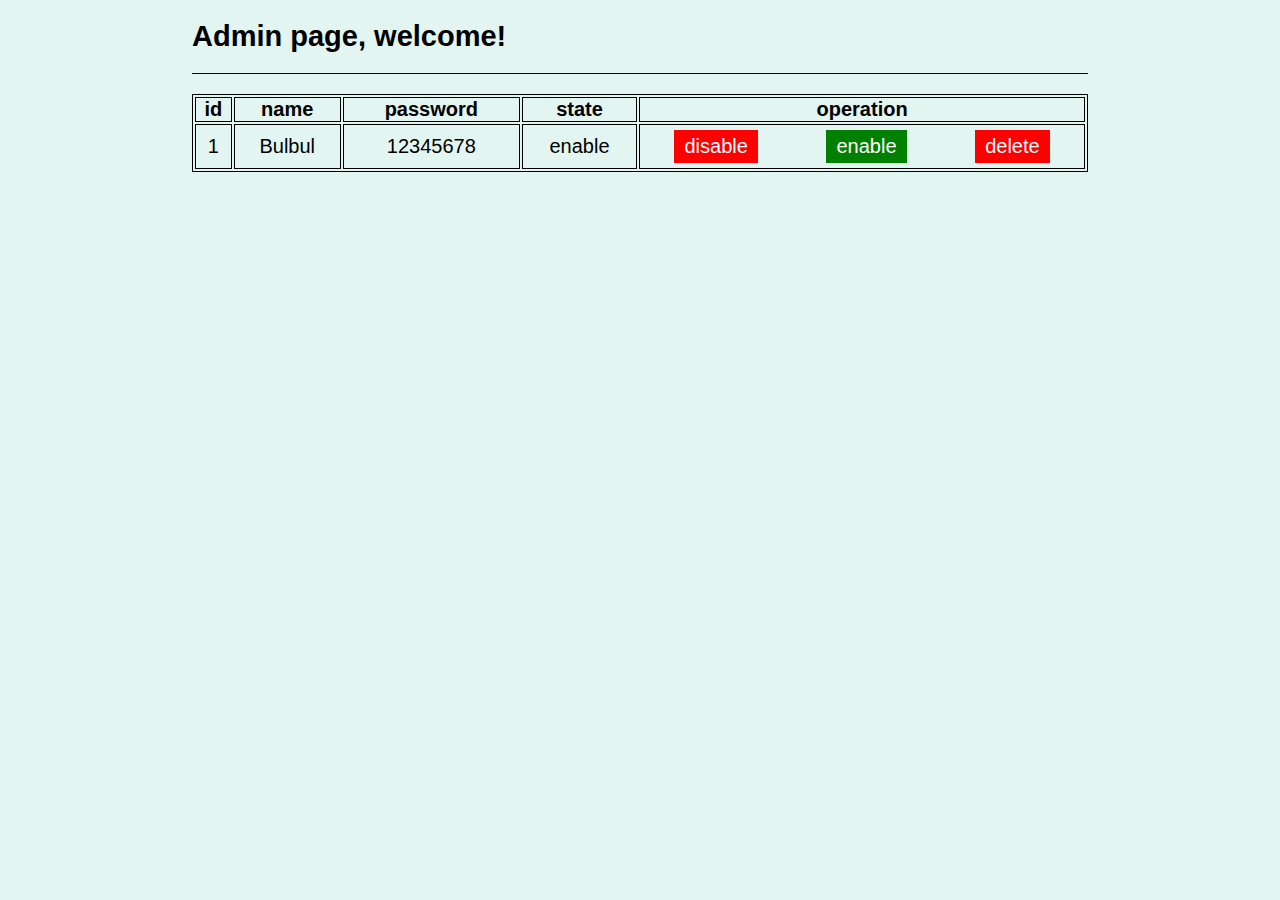
<file: admin.html>
<!DOCTYPE html>
<html lang="en">
	<head>
		<meta charset="UTF-8" />
		<meta name="viewport" content="width=device-width, initial-scale=1.0" />

		<title>Admin</title>

		<link rel="shortcut icon" href="coffee.ico" type="image/x-icon" />

		<link rel="stylesheet" href="css/customize.css" />
		<link rel="stylesheet" href="css/common.css" />
		<link rel="stylesheet" href="css/admin.css" />

		<script src="js/jquery.min.js"></script>
	</head>
	<body>
		<div class="layout admin-page">
			<h1 class="title">Admin page, welcome!</h1>

			<table class="user-table">
				<tr>
					<th>id</th>
					<th>name</th>
					<th>password</th>
					<th>state</th>
					<th>operation</th>
				</tr>
				<tr>
					<td>1</td>
					<td>Bulbul</td>
					<td>12345678</td>
					<td>enable</td>
					<td class="op">
						<button class="disable">disable</button>
						<button class="enable">enable</button>
						<button class="disable">delete</button>
					</td>
				</tr>
			</table>
		</div>
	</body>
</html>
</file>
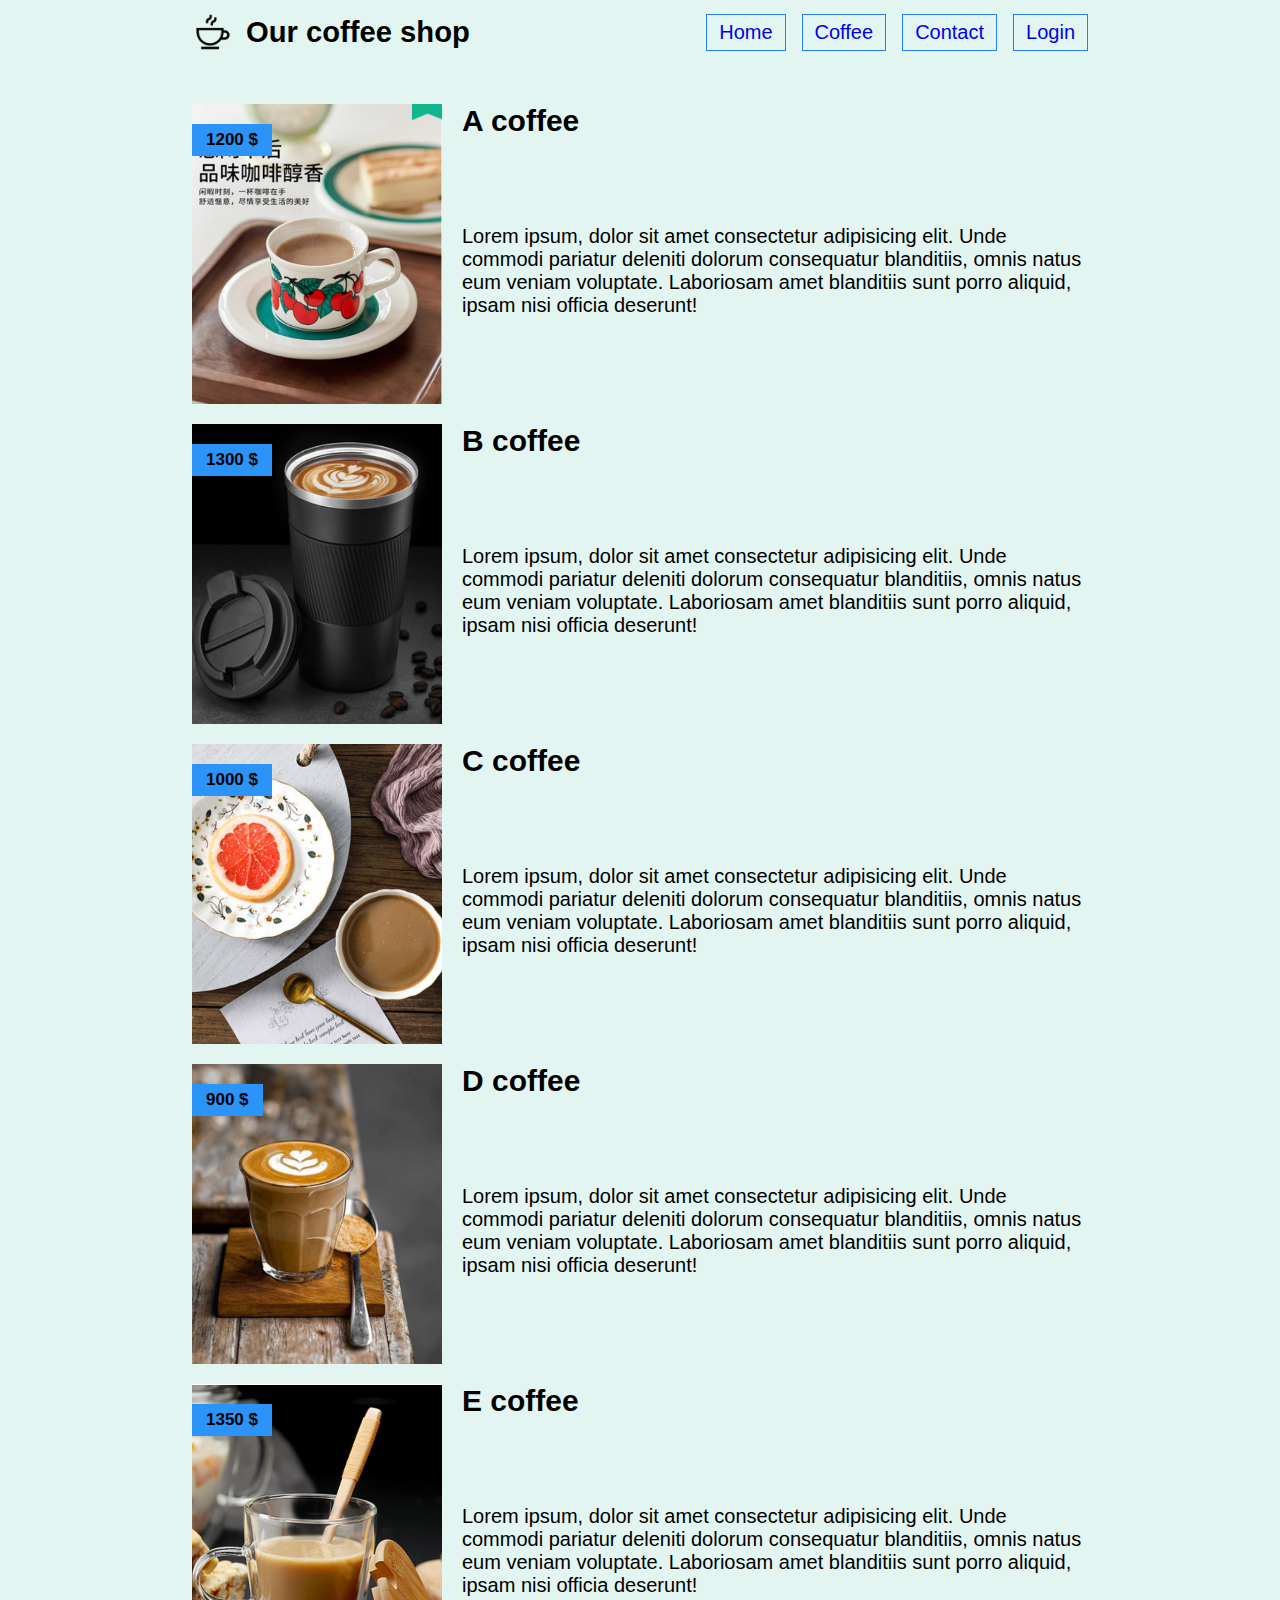
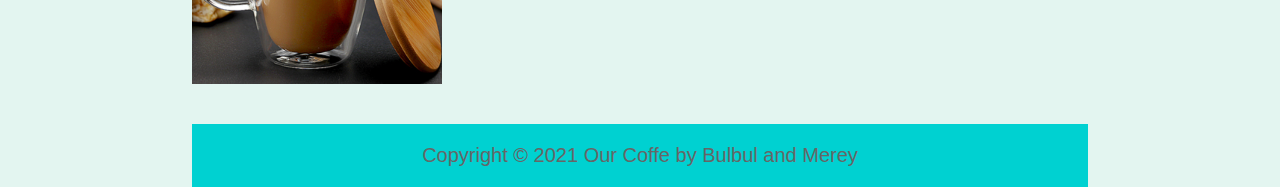
<file: coffer.html>
<!DOCTYPE html>
<html lang="en">
	<head>
		<meta charset="UTF-8" />
		<meta name="viewport" content="width=device-width, initial-scale=1.0" />

		<title>Bul·Coffee</title>

		<link rel="shortcut icon" href="咖啡.ico" type="image/x-icon" />

		<link rel="stylesheet" href="css/customize.css" />
		<link rel="stylesheet" href="css/common.css" />
		<link rel="stylesheet" href="css/navbar.css" />
		<link rel="stylesheet" href="css/footer.css" />
		<link rel="stylesheet" href="css/coffer.css" />

		<script src="js/jquery.min.js"></script>
		<script src="js/navbar.js"></script>
	</head>

	<body>
		<div class="layout">
			<header class="layout navbar">
				<img src="images/coffee.png" alt="logo" class="logo" />
				<h1 class="title">Our coffee shop</h1>

				<ul class="links">
					<li class="link"><a  onclick="link1()" href="index.html" >Home</a></li>
					<li class="link"><a  onclick="link2()" href="coffer.html" >Coffee</a></li>
					<li class="link"><a  onclick="link3()" href="contact.html" >Contact</a></li>
					<li class="link"><a  onclick="link4()" href="login.html" >Login</a></li>
				</ul>
			</header>
			<!-- 解决导航栏高度塌陷, navbar.js中实现 -->
			<div class="navbar-support"></div>

			<section class="coffees">
				<div class="coffee">
					<div class="img-wrap">
						<p class="price">1200 $</p>
						<img src="images/focus0.jpg" alt="coffee" class="image" />
					</div>

					<div class="info">
						<h2 class="name">A coffee</h2>
						<p class="desc">
							Lorem ipsum, dolor sit amet consectetur adipisicing elit. Unde
							commodi pariatur deleniti dolorum consequatur blanditiis, omnis
							natus eum veniam voluptate. Laboriosam amet blanditiis sunt porro
							aliquid, ipsam nisi officia deserunt!
						</p>
					</div>
				</div>

				<div class="coffee">
					<div class="img-wrap">
						<p class="price">1300 $</p>
						<img src="images/focus1.jpg" alt="coffee" class="image" />
					</div>

					<div class="info">
						<h2 class="name">B coffee</h2>
						<p class="desc">
							Lorem ipsum, dolor sit amet consectetur adipisicing elit. Unde
							commodi pariatur deleniti dolorum consequatur blanditiis, omnis
							natus eum veniam voluptate. Laboriosam amet blanditiis sunt porro
							aliquid, ipsam nisi officia deserunt!
						</p>
					</div>
				</div>

				<div class="coffee">
					<div class="img-wrap">
						<p class="price">1000 $</p>
						<img src="images/focus2.jpg" alt="coffee" class="image" />
					</div>

					<div class="info">
						<h2 class="name">C coffee</h2>
						<p class="desc">
							Lorem ipsum, dolor sit amet consectetur adipisicing elit. Unde
							commodi pariatur deleniti dolorum consequatur blanditiis, omnis
							natus eum veniam voluptate. Laboriosam amet blanditiis sunt porro
							aliquid, ipsam nisi officia deserunt!
						</p>
					</div>
				</div>

				<div class="coffee">
					<div class="img-wrap">
						<p class="price">900 $</p>
						<img src="images/focus3.jpg" alt="coffee" class="image" />
					</div>

					<div class="info">
						<h2 class="name">D coffee</h2>
						<p class="desc">
							Lorem ipsum, dolor sit amet consectetur adipisicing elit. Unde
							commodi pariatur deleniti dolorum consequatur blanditiis, omnis
							natus eum veniam voluptate. Laboriosam amet blanditiis sunt porro
							aliquid, ipsam nisi officia deserunt!
						</p>
					</div>
				</div>

				<div class="coffee">
					<div class="img-wrap">
						<p class="price">1350 $</p>
						<img src="images/focus4.jpg" alt="coffee" class="image" />
					</div>

					<div class="info">
						<h2 class="name">E coffee</h2>
						<p class="desc">
							Lorem ipsum, dolor sit amet consectetur adipisicing elit. Unde
							commodi pariatur deleniti dolorum consequatur blanditiis, omnis
							natus eum veniam voluptate. Laboriosam amet blanditiis sunt porro
							aliquid, ipsam nisi officia deserunt!
						</p>
					</div>
				</div>
			</section>

			<footer class="footer">Copyright © 2021 Our Coffe by Bulbul and Merey</footer>
		</div>
	</body>
</html>
</file>
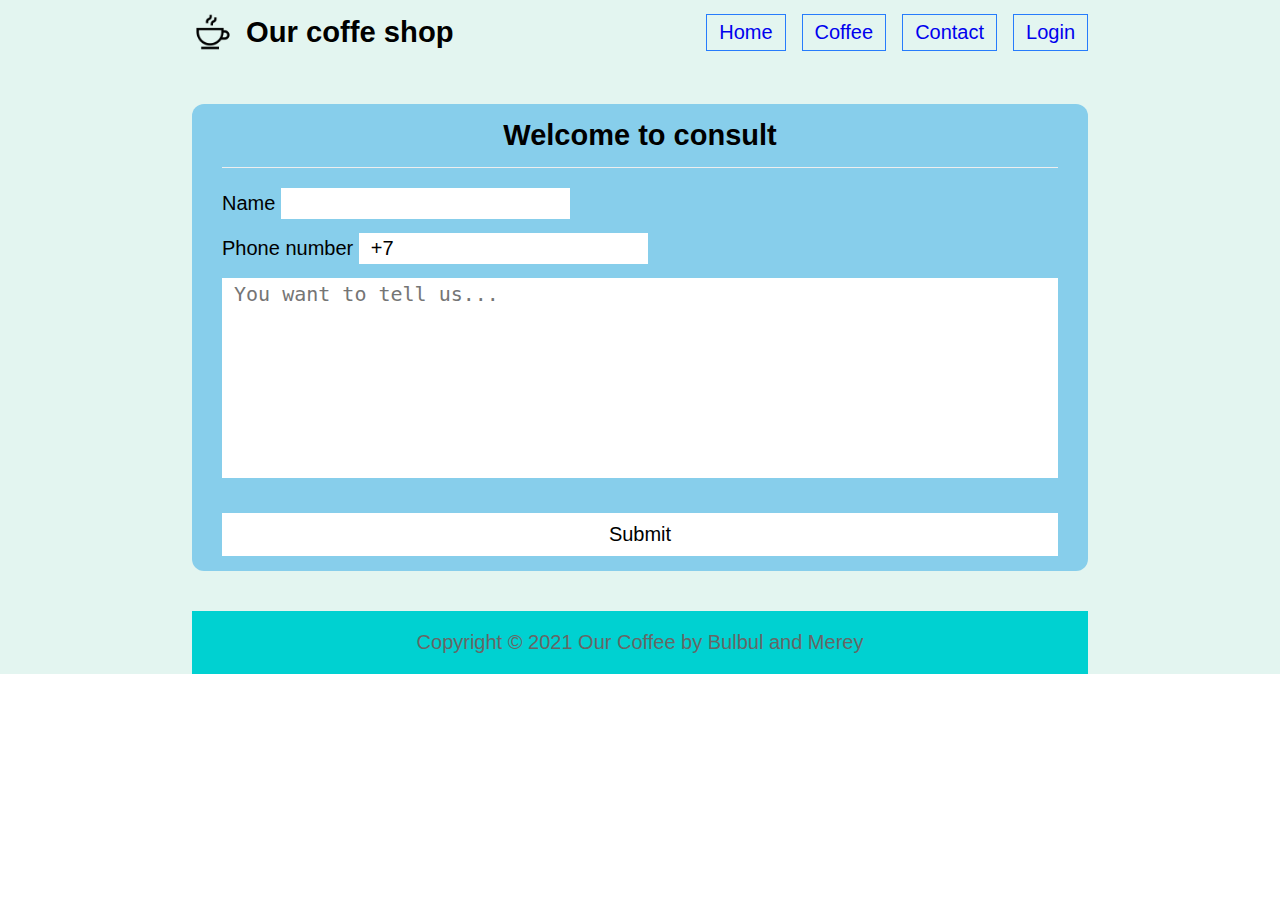
<file: contact.html>
<!DOCTYPE html>
<html lang="en">
	<head>
		<meta charset="UTF-8" />
		<meta name="viewport" content="width=device-width, initial-scale=1.0" />

		<title>Bul·Coffee</title>

		<link rel="shortcut icon" href="coffee.ico" type="image/x-icon" />

		<link rel="stylesheet" href="css/customize.css" />
		<link rel="stylesheet" href="css/common.css" />
		<link rel="stylesheet" href="css/navbar.css" />
		<link rel="stylesheet" href="css/footer.css" />
		<link rel="stylesheet" href="css/contact.css" />

		<script src="js/jquery.min.js"></script>
		<script src="js/navbar.js"></script>
	</head>

	<body>
		<div class="layout">
			<header class="layout navbar">
				<img src="images/coffee.png" alt="logo" class="logo" />
				<h1 class="title">Our coffe shop</h1>

				<ul class="links">
					<li class="link"><a  onclick="link1()" href="index.html" >Home</a></li>
					<li class="link"><a  onclick="link2()" href="coffer.html" >Coffee</a></li>
					<li class="link"><a  onclick="link3()" href="contact.html" >Contact</a></li>
					<li class="link"><a  onclick="link4()" href="login.html" >Login</a></li>
				</ul>
			</header>
			<!-- 解决导航栏高度塌陷, navbar.js中实现 -->
			<div class="navbar-support"></div>

			<form class="contact-form">
				<h1 class="title">Welcome to consult</h1>

				<div class="fileds">
					<div class="field">
						<label for="name">Name</label>
						<input type="text" id="name" />
					</div>

					<div class="field">
						<label for="phoneNumber">Phone number</label>
						<input type="tel" value="+7" id="phoneNumber" />
					</div>

					<textarea
						id="message"
						placeholder="You want to tell us..."
					></textarea>

					<button type="submit">Submit</button>
				</div>
			</form>

			<footer class="footer">Copyright © 2021 Our Coffee by Bulbul and Merey</footer>
		</div>
	</body>
</html>
</file>
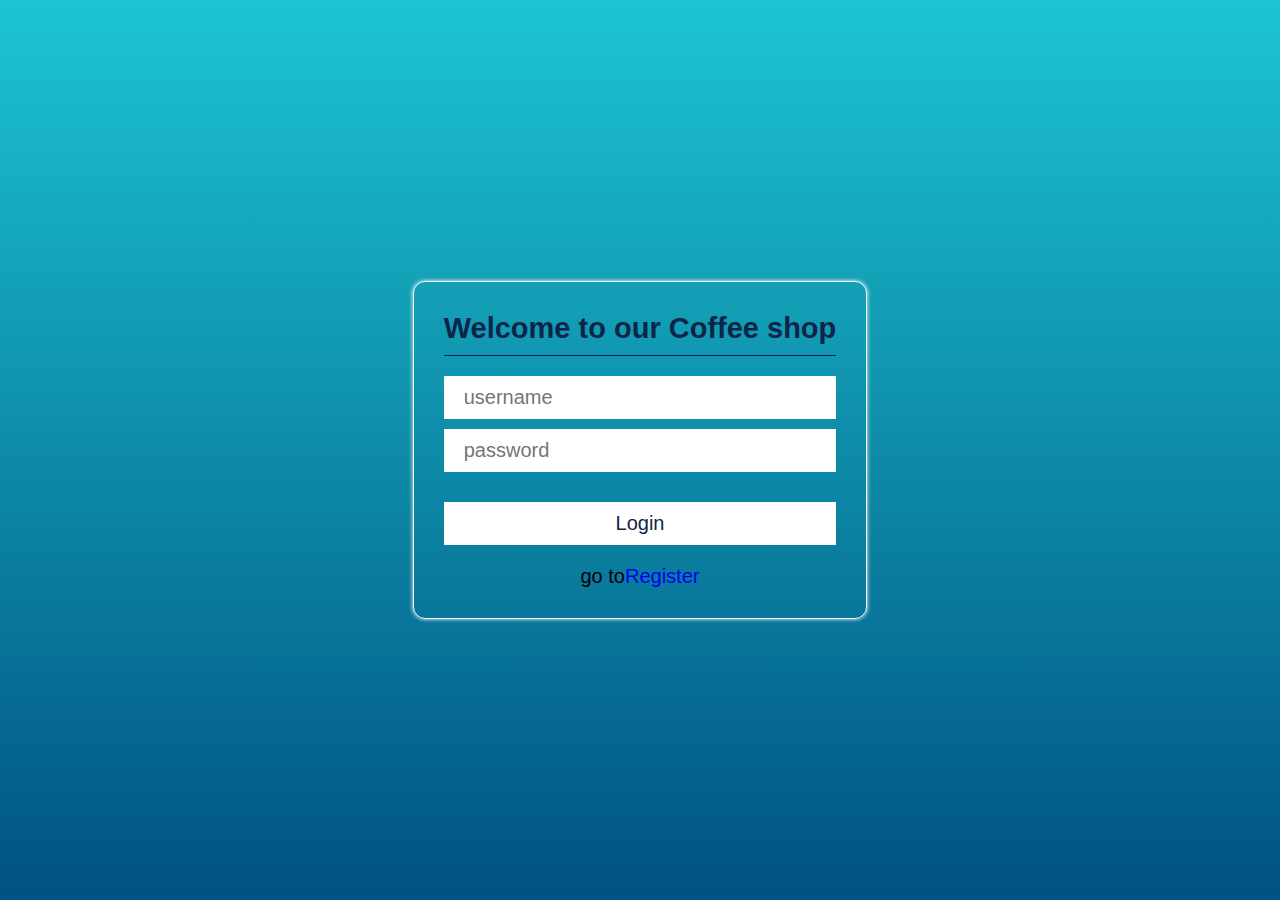
<file: login.html>
<!DOCTYPE html>
<html lang="en">
	<head>
		<meta charset="UTF-8" />
		<meta name="viewport" content="width=device-width, initial-scale=1.0" />

		<title>Bul·Coffee</title>

		<link rel="shortcut icon" href="coffee.ico" type="image/x-icon" />

		<link rel="stylesheet" href="css/customize.css" />
		<link rel="stylesheet" href="css/common.css" />
		<link rel="stylesheet" href="css/login.css" />

		<script src="js/jquery.min.js"></script>
	</head>

	<body class="layout">
		<form class="login-form" method="get" action="index.html">
			<h2 class="title">Welcome to our Coffee shop</h2>

			<input type="text" placeholder="username" />

			<input type="password" placeholder="password" />

			<button type="submit">Login</button>

			<ul class="to-other">
				<li>go to<a href="./register.html">Register</a></li>
			</ul>
		</form>
	</body>
</html>
</file>
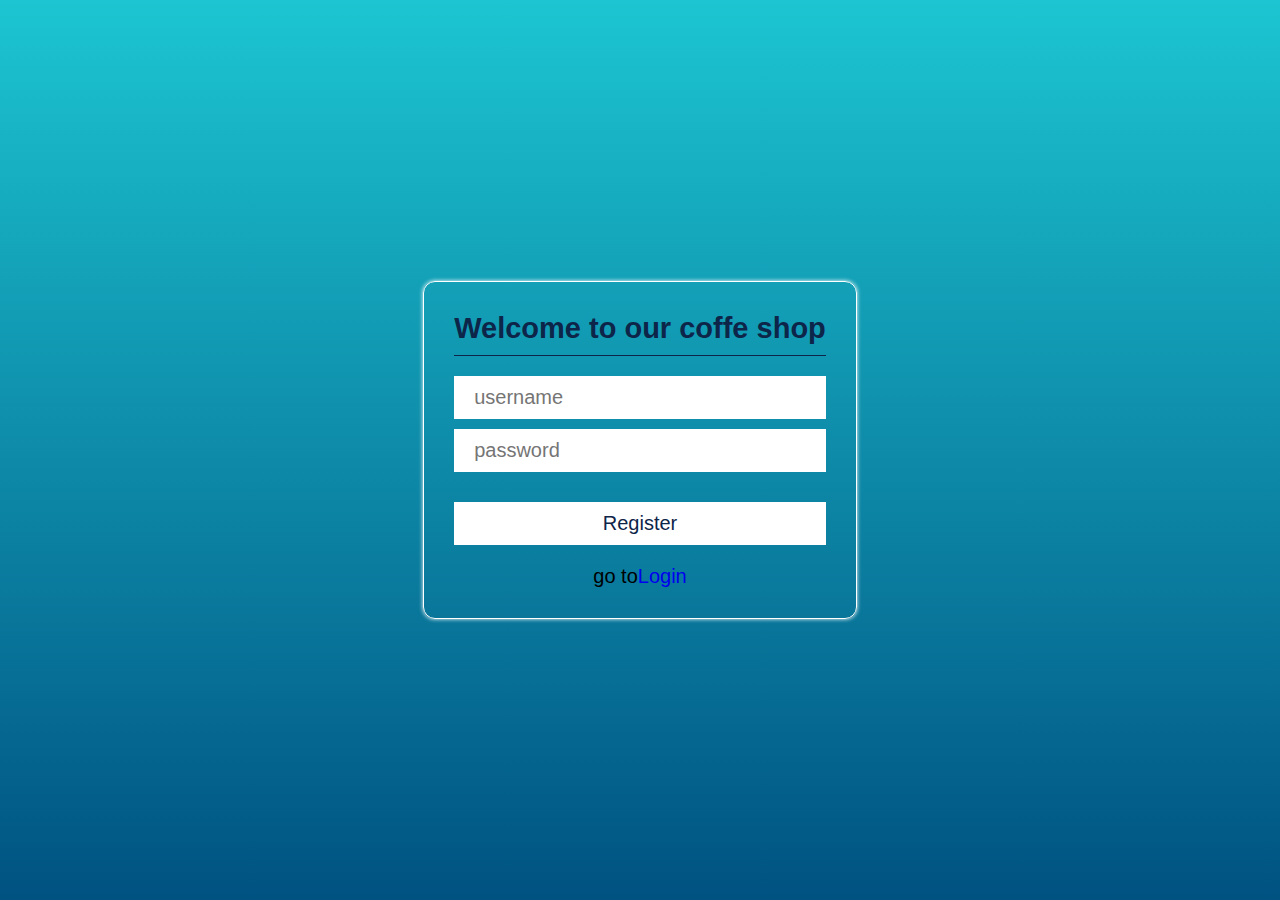
<file: register.html>
<!DOCTYPE html>
<html lang="en">
	<head>
		<meta charset="UTF-8" />
		<meta name="viewport" content="width=device-width, initial-scale=1.0" />

		<title>Bul·Coffee</title>

		<link rel="shortcut icon" href="coffee.ico" type="image/x-icon" />

		<link rel="stylesheet" href="css/customize.css" />
		<link rel="stylesheet" href="css/common.css" />
		<link rel="stylesheet" href="css/login.css" />

		<script src="js/jquery.min.js"></script>
	</head>

	<body class="layout">
		<form class="login-form" action="admin.html">
			<h2 class="title">Welcome to our coffe shop</h2>

			<input type="text" placeholder="username" />

			<input type="password" placeholder="password" />

			<button type="submit">Register</button>

			<ul class="to-other">
				<li>go to<a href="./login.html">Login</a></li>
			</ul>
		</form>
	</body>
</html>
</file>
<file: css/customize.css>
/* 把我们所有标签的内外边距清零 */
* {
	margin: 0;
	padding: 0;

	/* css3盒子模型 */
	box-sizing: border-box;
}

body {
	/* CSS3 抗锯齿形 让文字显示的更加清晰 */
	-webkit-font-smoothing: antialiased;

	font-family: Poppins, sans-serif;
	font-size: 1rem;
}

/* 去掉li 的小圆点 */
li {
	list-style: none;
}

img {
	/* border 0 照顾低版本浏览器 如果 图片外面包含了链接会有边框的问题 */
	border: 0;
	/* 取消图片底侧有空白缝隙的问题 */
	vertical-align: middle;
}

button {
	/* 当我们鼠标经过button 按钮的时候，鼠标变成小手 */
	cursor: pointer;
}

a {
	text-decoration: none;
}

@media only screen and (max-width: 576px) {
	html {
		font-size: 16px;
	}
}

@media only screen and (max-width: 768px) and (min-width: 576px) {
	html {
		font-size: 17px;
	}
}

@media only screen and (max-width: 992px) and (min-width: 768px) {
	html {
		font-size: 18px;
	}
}

@media only screen and (max-width: 1200px) and (min-width: 992px) {
	html {
		font-size: 19px;
	}
}

@media only screen and (min-width: 1200px) {
	html {
		font-size: 20px;
	}
}
</file>
<file: css/common.css>
.layout {
	width: 100%;
	height: 100%;

	background-color: #e3f5f0;
}

/* 边距 和两边的距离 */
@media only screen and (max-width: 585px) {
	.layout {
		padding: 0 4%;
	}
}

@media only screen and (min-width: 585px) {
	.layout {
		padding: 0 8%;
	}
}

@media only screen and (min-width: 768px) {
	.layout {
		padding: 0 12%;
	}
}

@media only screen and (min-width: 992px) {
	.layout {
		padding: 0 16%;
	}
}

@media only screen and (min-width: 1200px) {
	.layout {
		padding: 0 15%;
	}
}
</file>
<file: css/admin.css>
.admin-page {
	display: grid;
	grid-template-rows: max-content max-content;
	grid-template-columns: 1fr;

	min-height: 100vh;

	overflow: hidden;
}

.admin-page > .title {
	font-size: 1.45rem;
	font-weight: 600;

	padding: 20px 0;
	border-bottom: 1px solid #000;
}

.admin-page > .user-table {
	margin-top: 20px;

	border: 1px solid #000;

	width: 100%;
}

.admin-page > .user-table th,
.admin-page > .user-table td {
	border: 1px solid #000;

	text-align: center;
}

.admin-page > .user-table .op {
	display: flex;
	justify-content: space-around;
	align-items: center;
}

.admin-page > .user-table .op button {
	border: none;
	outline: none;

	padding: 5px 10px;
	margin: 5px 0;

	font-size: 1rem;
	color: #fff;

	transition: transform 0.3s ease, box-shadow 0.3s ease;
}

.admin-page > .user-table .op .disable {
	background-color: red;
}

.admin-page > .user-table .op .enable {
	background-color: green;
}

.admin-page > .user-table .op .disable:hover {
	box-shadow: 0 0 8px red;
}

.admin-page > .user-table .op .enable:hover {
	box-shadow: 0 0 8px green;
}

.admin-page > .user-table .op button:active {
	transform: scale(0.85);
}
</file>
<file: css/navbar.css>
.navbar {
	width: 100%;
	height: 64px;

	/* 固定在顶部, 滚动也不会走开 */
	position: fixed;
	top: 0;
	left: 0;
	z-index: 100;

	display: flex;
	align-items: center;
}

.navbar > .logo {
	width: 42px;
	height: 42px;
	object-fit: cover;
}

.navbar > .title {
	font-size: 1.46rem;
	font-weight: 600;
	color: #000;
	margin-left: 12px;
}

.navbar > .links {
	margin-left: auto;

	display: flex;
	gap: 16px;
}

.navbar > .links > .link {
	cursor: pointer;

	font-size: 1rem;
	color: rgb(39, 124, 252);
	text-align: center;

	padding: 6px 12px;

	border: 1px solid rgb(39, 124, 252);

	transition: color 0.3s ease, box-shadow 0.3s ease;
}

.navbar > .links > .link:hover {
	color: rgb(1, 70, 173);
	box-shadow: 0 0 2px rgb(39, 124, 252);
}

@media screen and (max-width: 800px) {
	.navbar {
		height: auto;

		flex-direction: column;
		gap: 10px;
	}

	.navbar > .links {
		margin-left: 0;
	}
}

@media screen and (max-width: 400px) {
	.navbar > .links {
		flex-direction: column;
		gap: 10px;
	}
}
</file>
<file: css/footer.css>
.footer {
	width: 100%;

	font-size: 1rem;
	font-weight: 400;
	color: #666;
	text-align: center;

	padding: 20px 0;
    margin-top: 40px;

	background-color: #00d1d1;
}
</file>
<file: css/coffer.css>
@keyframes initMove {
	0% {
		transform: translate(0, -100px);
	}

	100% {
		transform: translate(0, 0px);
	}
}

.coffees {
	margin-top: 40px;

	display: flex;
	flex-direction: column;
	gap: 20px;

	animation-name: initMove;
	animation-duration: 2.4s;
}

.coffees > .coffee {
	display: grid;
	grid-template-rows: 300px;
	grid-template-columns: 250px 1fr;
	gap: 20px;
}

.coffees > .coffee > .img-wrap {
	position: relative;
	overflow: hidden;
}

.coffees > .coffee .price {
	position: absolute;
	top: 20px;
	left: 0;

	padding: 6px 14px;

	font-size: 0.85rem;
	font-weight: 600;
	color: #000;
	background-color: rgb(42, 148, 248);

	transition: transform 0.3s ease;
}

.coffees > .coffee > .img-wrap:hover > .price {
	transform: translateX(-100%);
}

.coffees > .coffee .image {
	width: 250px;
	height: 300px;
	object-fit: cover;
}

.coffees > .coffee > .info {
	display: grid;
	grid-template-rows: repeat(2, auto);
	grid-template-columns: 1fr;
}

@media screen and (max-width: 576px) {
	.coffees > .coffee {
		grid-template-rows: 300px max-content;
		grid-template-columns: 100%;
	}

	.coffees > .coffee .image {
		width: 100%;
	}
}
</file>
<file: css/contact.css>
.contact-form {
	margin-top: 40px;
	padding: 15px 30px;

	border-radius: 12px;
	background-color: skyblue;

	display: grid;
	grid-template-rows: max-content 1fr;
	grid-template-columns: 1fr;
	gap: 20px;
}

.contact-form > .title {
	font-size: 1.45rem;
	font-weight: 600;
	color: #000;
	text-align: center;

	padding-bottom: 15px;
	border-bottom: 1px solid #eee;
}

.contact-form > .fileds {
	display: grid;
	grid-template-rows: 30px 30px auto auto;
	grid-template-columns: 1fr;
	gap: 15px;
}

.contact-form > .fileds > .field > input {
	border: none;
	outline: none;

	padding: 4px 12px;

	font-size: 1rem;
	color: #000;
}

.contact-form > .fileds > #message {
	border: none;
	outline: none;

	padding: 4px 12px;

	font-size: 1rem;
	color: #000;

	resize: none;

	height: 200px;
}

.contact-form > .fileds > button {
	border: none;
	outline: none;

	padding: 10px 20px;
	font-size: 1rem;
	color: #000;

	background-color: #fff;

	width: 100%;

	margin-top: 20px;

	transition: transform 0.3s ease, box-shadow 0.3s ease;
}

.contact-form > .fileds > button:hover {
	box-shadow: 0 0 8px #fff;
}

.contact-form > .fileds > button:active {
	transform: scale(0.85);
}
</file>
<file: css/login.css>
body {
	min-height: 100vh;

	background-image: linear-gradient(180deg, #1cc5d1, #005281);

	display: flex;
	justify-content: center;
	align-items: center;
}

.login-form {
	padding: 30px;

	border: 1px solid #fff;
	border-radius: 12px;
	box-shadow: 0 0 4px #fff;
}

.login-form > .title {
	font-size: 1.45rem;
	font-weight: 600;
	color: rgb(13, 37, 73);

	padding-bottom: 10px;
	margin-bottom: 20px;

	border-bottom: 1px solid rgb(13, 37, 73);
}

.login-form > input {
	border: none;
	outline: none;

	padding: 10px 20px;
	font-size: 1rem;
	color: #000;

	display: block;
	width: 100%;

	margin-bottom: 10px;

	transition: box-shadow 0.3s ease;
}

.login-form > input:focus {
	box-shadow: 0 0 8px #fff;
}

.login-form > button {
	border: none;
	outline: none;

	padding: 10px 20px;
	font-size: 1rem;
	color: rgb(13, 37, 73);

	background-color: #fff;

	width: 100%;

	margin-top: 20px;

	transition: transform 0.3s ease, box-shadow 0.3s ease;
}

.login-form > button:hover {
	box-shadow: 0 0 8px #fff;
}

.login-form > button:active {
	transform: scale(0.85);
}

.login-form > .to-other {
	margin-top: 20px;

	text-align: center;
}
</file>
